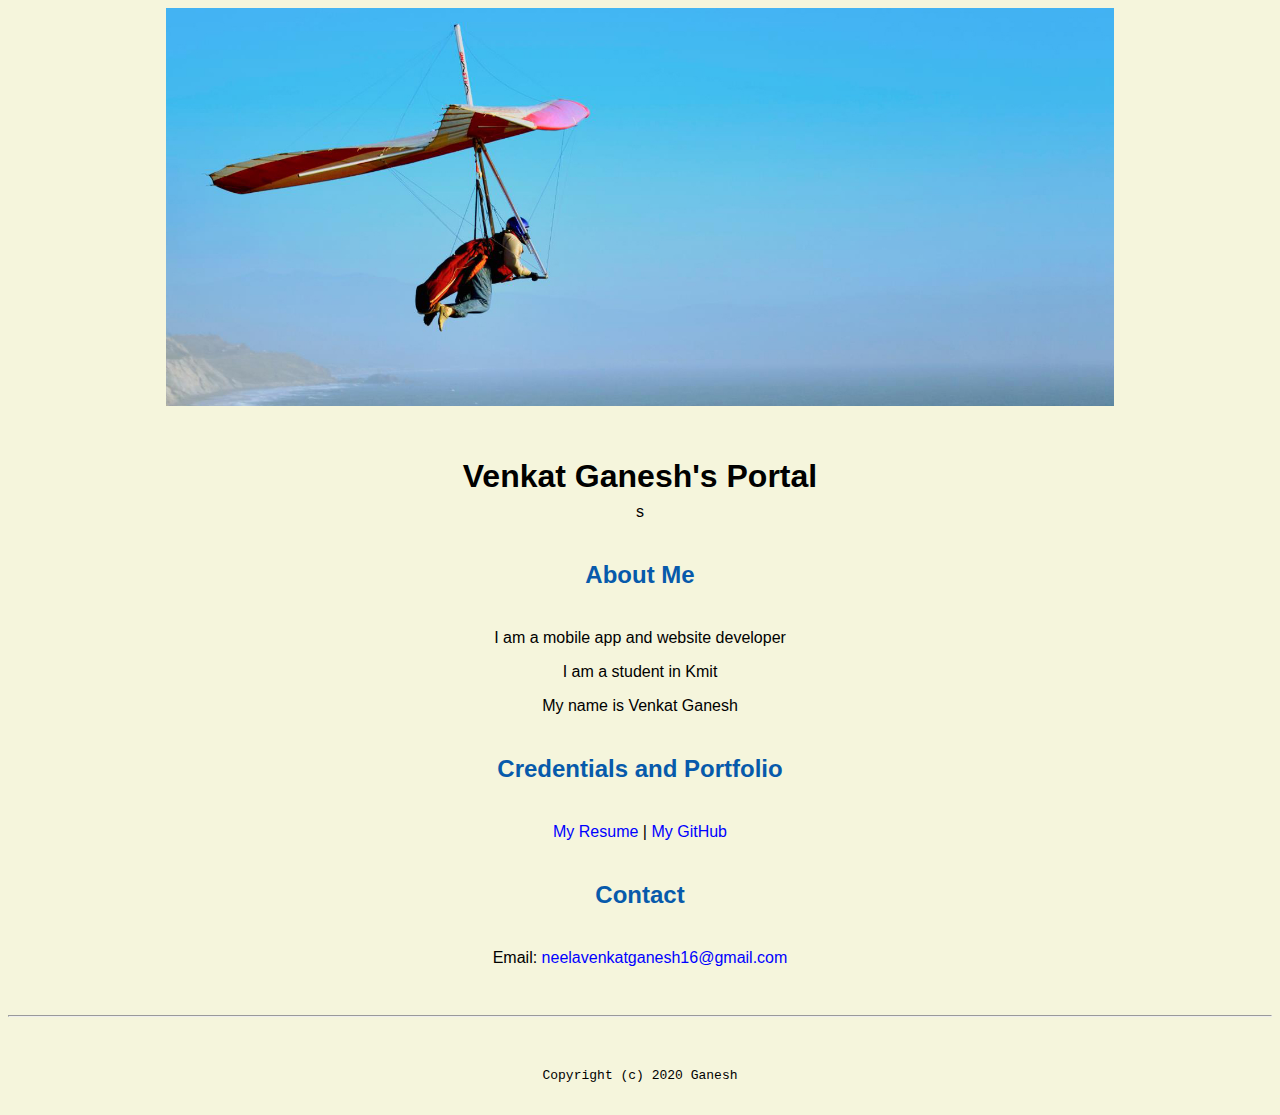
<file: index.html>
<!doctype html>

<!-- this is a comment for human! -->

<html lang="en">

  <header>
      <title>Ganesh</title>
      <link rel="stylesheet" href="css/master.css">
      <link rel="Favicon" href="image/x-icon">
      <link rel="shortcut" href="image/x-icon">
      <meta name="viewport" content="width=devicewidth, intial-sacle=1, shrink-to-fit=no">
      <meta name="name" class="Venkat Ganesh's Portal">
      <meta name="robots" content="noindex, nofollow">
  </header>

  <body>
    <img src="images/banner.jpg" width="75%" alt="banner">
    <h1>Venkat Ganesh's Portal</h1>s
    <h2>About Me</h2>
    <p>I am a mobile app and website developer</p>
    <p>I am a student in Kmit</p>
    <p>My name is Venkat Ganesh</p>
    <h2>Credentials and Portfolio</h2>

    <p><a href="resume.html">My Resume</a> | <a href="http://github.com/venkatganesh16">My GitHub</a></p>
    <h2>Contact</h2>

    <p>Email: <a href="mailto:neelavenkatganesh16@gmail.com">neelavenkatganesh16@gmail.com</a></p>
  </body>

  <footer>
    <hr>
    <code>Copyright (c) 2020 Ganesh</code>
  </footer>

</html>
</file>
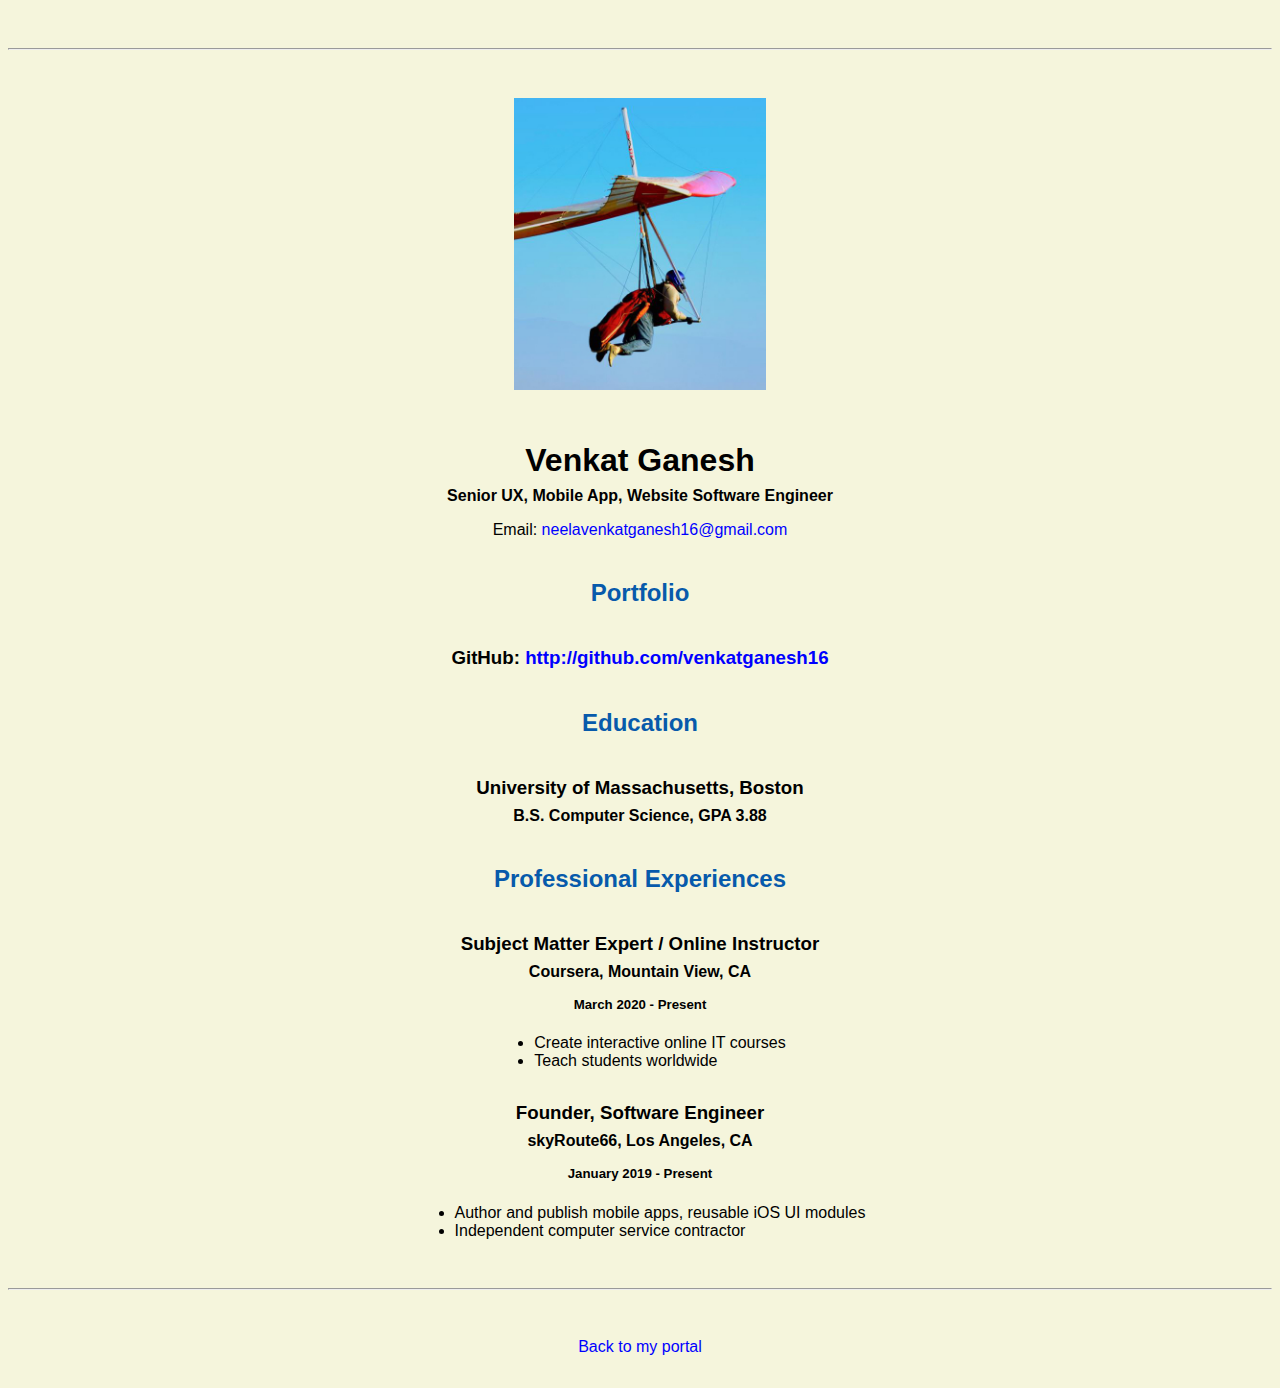
<file: resume.html>
<!doctype html>

<!-- this is a comment for human! -->

<html lang="en">

  <header>
    <title>Venkat Ganesh's Resume</title>
    <link rel="stylesheet" href="css/master.css">
    <link rel="Favicon" href="image/x-icon">
    <link rel="shortcut" href="image/x-icon">
    <meta name="viewport" content="width=devicewidth, intial-sacle=1, shrink-to-fit=no">
    <meta name="name" class="Venkat Ganesh's Portal">
    <meta name="robots" content="noindex, nofollow">
  </header>

  <body>
    <hr>

    <img src="images/headshot.jpg" alt="Harrison Kong's headshot" width="20%">

    <h1>Venkat Ganesh</h1>
    <h4>Senior UX, Mobile App, Website Software Engineer</h4>

    <p>Email: <a href="mailto:neelavenkatganesh16@gmail.com" target="_blank">neelavenkatganesh16@gmail.com</a></p>
    <!-- don't post physical address, personal phone number or other personal information on the web! -->

    <h2>Portfolio</h2>
      <h3>GitHub: <a href="http://github.com/venkatganesh16" target="_blank">http://github.com/venkatganesh16</a></h3>

    <h2>Education</h2>

    <h3>University of Massachusetts, Boston</h3>
    <h4>B.S. Computer Science, GPA 3.88</h4>

    <h2>Professional Experiences</h2>

    <h3>Subject Matter Expert / Online Instructor</h3>
    <h4>Coursera, Mountain View, CA</h4>
    <h5>March 2020 - Present</h5>
      <ul>
        <li>Create interactive online IT courses</li>
        <li>Teach students worldwide</li>
      </ul>

    <h3>Founder, Software Engineer</h3>
    <h4>skyRoute66, Los Angeles, CA</h4>
    <h5>January 2019 - Present</h5>
      <ul>
        <li>Author and publish mobile apps, reusable iOS UI modules</li>
        <li>Independent computer service contractor</li>
      </ul>
  </body>

  <footer>
  <hr>
  <p><a href="index.html">Back to my portal</a><p>
  </footer>

</html>
</file>
<file: css/master.css>
/* Cascading stylesheet for the website */

/* Text inside these asterisks and slashes are comments for human */

  a {
    color:blue;/* set the text color to blue here */
    text-decoration: none; /* This means we do not want hyperlinks to be underlined */
  }

  a:hover {
    color:red;/* set the text color to red here */
    text-decoration: none; /* This means we do not want hyperlinks to be underlined */
  }

  body {
    background-color: beige;/* set the background color here */
    color:black;/* set the text color to black here */
    font-family:Arial, Helvetica, sans-serif;/* set the font here */
    text-align: center;/* set the text alignment here */
   }

  footer {
    margin-top: 2rem;
    margin-bottom: 2rem;
  }

  h1 {
    margin-bottom: 0.5rem;
    margin-top: 3rem;
   }

  h2 {
    color:#075AAB;/* set the text color of to #075AAB here */
    /* set both the bottom margin and top margin to 2.5rem here */
    margin-bottom: 2.5rem;
    margin-top: 2.5rem;
   }

  h3 {
    margin-bottom: 0;
    margin-top: 2rem;
  }

  h4 {
    margin-bottom: 1rem;
    margin-top: 0.5rem;
  }

  h5 {
    margin-top: 0.5rem;
  }

  hr {
    margin-bottom: 3rem;
    margin-top: 3rem;
  }

  /* this controls how the bullet points in the resume page looks */
  ul {
    display: table;
    margin: 0 auto;
    text-align: left;
  }
</file>
